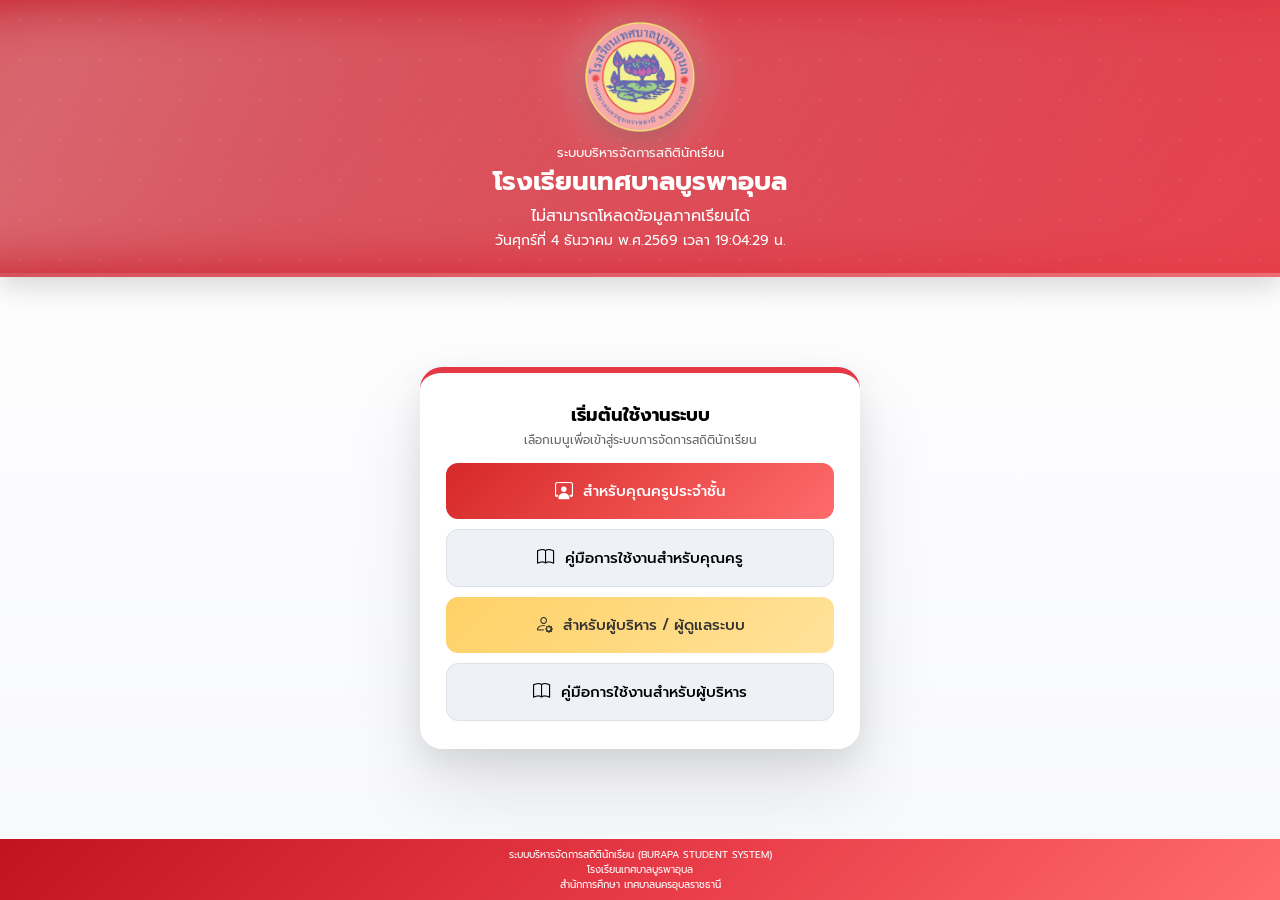
<file: index.html>
<!DOCTYPE html>
<html lang="th">

<head>
  <link rel="icon" type="image/png" href="burapa-logo.png">
    <script src="performance.js"></script>
    <meta charset="UTF-8">
    <meta name="viewport" content="width=device-width, initial-scale=1.0">
    <title>BURAPA STUDENT SYSTEM</title>

    <link href="https://fonts.googleapis.com/css2?family=Prompt:wght@300;400;500;600;700&display=swap" rel="stylesheet">
    <link rel="stylesheet" href="https://cdn.jsdelivr.net/npm/bootstrap-icons@1.11.3/font/bootstrap-icons.css">
    <style>
        * {
            box-sizing: border-box;
            margin: 0;
            padding: 0;
            font-family: 'Prompt', sans-serif;
        }

        html,
        body {
            max-width: 100%;
            overflow-x: hidden;
        }

        body {
            min-height: 100vh;
            display: flex;
            flex-direction: column;

            background:
                linear-gradient(180deg, #ffffff, #f8f9fc),
                radial-gradient(circle at 15% 20%, rgba(230, 57, 70, .06), transparent 45%),
                radial-gradient(circle at 85% 80%, rgba(230, 57, 70, .05), transparent 45%);

        }

        header {
            background: linear-gradient(135deg, #c1121f, #e63946, #ff6b6b);
            background-size: 200% 200%;
            animation: gradientMove 6s ease infinite;
            border-bottom: 4px solid rgba(255, 255, 255, 0.25);
            color: white;
            text-align: center;
            padding: 22px 10px;
            box-shadow: 0 10px 25px rgba(0, 0, 0, .15);
            position: relative;
            overflow: hidden;
            z-index: 1;
            backdrop-filter: blur(2px);
        }

        header::before {
            content: "";
            position: absolute;
            top: 0;
            left: 0;
            width: 200%;
            height: 100%;
            background:
                radial-gradient(rgba(255, 255, 255, .12) 2px, transparent 2px);
            background-size: 40px 40px;
            animation: dotsMove 30s linear infinite;
            opacity: .35;
            pointer-events: none;
        }

        header::after {
            content: "";
            position: absolute;
            top: 0;
            left: -120%;
            width: 240%;
            height: 100%;

            background: linear-gradient(120deg,
                    rgba(255, 255, 255, 0) 0%,
                    rgba(255, 255, 255, .25) 40%,
                    rgba(255, 255, 255, .35) 50%,
                    rgba(255, 255, 255, .25) 60%,
                    rgba(255, 255, 255, 0) 100%);

            filter: blur(28px);
            animation: shine 6s linear infinite;
            pointer-events: none;
        }

        @keyframes gradientMove {
            0% {
                background-position: 0% 50%
            }

            50% {
                background-position: 100% 50%
            }

            100% {
                background-position: 0% 50%
            }
        }

        @keyframes dotsMove {
            0% {
                transform: translateX(0)
            }

            100% {
                transform: translateX(-400px)
            }
        }

        @keyframes shine {
            0% {
                transform: translateX(-100%)
            }

            100% {
                transform: translateX(100%)
            }
        }

        .logo {
            width: clamp(80px, 16vw, 110px);
            margin-bottom: 4px;
            animation: float 4s ease-in-out infinite;
            filter:
                drop-shadow(0 8px 14px rgba(0, 0, 0, .3)) drop-shadow(0 0 25px rgba(255, 255, 255, .35));
        }

        @keyframes float {
            0% {
                transform: translateY(0)
            }

            50% {
                transform: translateY(-6px)
            }

            100% {
                transform: translateY(0)
            }
        }

        .system-name {
            font-size: 13px;
        }

        .school-name {
            font-size: 26px;
            font-weight: 700;
        }

        .back {
            position: absolute;
            left: 12px;
            top: 12px;
            color: white;
            text-decoration: none;
            font-size: 13px;
            background: rgba(255, 255, 255, .2);
            padding: 6px 10px;
            border-radius: 8px;
            cursor: pointer;
        }

        .term {
            font-size: 16px;
            margin-top: 3px;
        }

        .time {
            font-size: 14px;
            margin-top: 2px;
        }

        main {
            flex: 1;
            display: flex;
            align-items: center;
            justify-content: center;
            padding: 20px;
        }

        .card {
            width: 100%;
            max-width: 440px;
            background: white;
            border-radius: 22px;
            padding: 28px 26px;
            box-shadow:
                0 40px 80px rgba(0, 0, 0, .10),
                0 12px 30px rgba(0, 0, 0, .08);
            border-top: 6px solid #e63946;
            text-align: center;
        }

        .card h2 {
            font-size: 18px;
            margin-bottom: 2px;
        }

        .card p {
            font-size: 12px;
            color: #666;
            margin-bottom: 14px;
        }

        .btn {
            display: flex;
            align-items: center;
            justify-content: center;
            gap: 10px;
            width: 100%;
            padding: 14px;
            margin-top: 10px;
            border: none;
            border-radius: 12px;
            font-size: 15px;
            font-weight: 500;
            cursor: pointer;
            transition: .25s;
        }

        .btn i {
            font-size: 18px;
        }

        .btn:hover {
            transform: translateY(-2px);
            box-shadow: 0 8px 20px rgba(0, 0, 0, .12);
        }

        .btn:active {
            transform: scale(.97);
        }

        .btn-teacher {
            background: linear-gradient(135deg, #d62828, #ff6b6b);
            color: white;
        }

        .btn-admin {
            background: linear-gradient(135deg, #ffd166, #ffe29a);
            color: #333;
        }

        .btn-manual {
            background: #eef1f6;
            border: 1px solid #dde2ea;
        }

        footer {
            background: linear-gradient(135deg, #c1121f, #e63946, #ff6b6b);
            color: white;
            text-align: center;
            font-size: 10px;
            padding: 8px 10px;
            line-height: 1.5;
        }

        #loading {
            position: fixed;
            inset: 0;
            background: white;
            display: flex;
            align-items: center;
            justify-content: center;
            flex-direction: column;
            z-index: 999;
            opacity: 1;
            transition: opacity .6s ease;
            overflow: hidden;
            touch-action: none;
        }

        .loader {
            width: 45px;
            height: 45px;
            border: 4px solid #eee;
            border-top: 4px solid #e63946;
            border-radius: 50%;
            animation: spin 1s linear infinite;
        }

        @keyframes spin {
            to {
                transform: rotate(360deg)
            }
        }
    </style>
    <link rel="stylesheet" href="burapa-notices.css">
    <script defer src="burapa-notices.js"></script>
</head>

<body>

    <script src="ui-effects.js"></script>

    <div id="loading">

        <div class="loader"></div>

        <div style="margin-top:12px;font-size:14px;color:#555">
            กำลังเปิดหน้าเริ่มต้นระบบ...
        </div>
    </div>

    <header>
        <img src="burapa-logo.png" class="logo" alt="ตราโรงเรียนเทศบาลบูรพาอุบล">

        <div class="system-name">
            ระบบบริหารจัดการสถิตินักเรียน
        </div>

        <div class="school-name">
            โรงเรียนเทศบาลบูรพาอุบล
        </div>

        <div class="term" id="termDisplay" style="display:none;"></div>
        <div class="time" id="clock"></div>
    </header>

    <main>

        <div class="card">

            <h2>เริ่มต้นใช้งานระบบ</h2>

            <p>
                เลือกเมนูเพื่อเข้าสู่ระบบการจัดการสถิตินักเรียน
            </p>

            <button class="btn btn-teacher" onclick="openTeacherDashboard()">

                <i class="bi bi-person-workspace"></i>
                สำหรับคุณครูประจำชั้น

            </button>

            <button class="btn btn-manual" onclick="window.open('teacher-manual.pdf','_blank')">

                <i class="bi bi-book"></i>
                คู่มือการใช้งานสำหรับคุณครู

            </button>

            <button class="btn btn-admin" onclick="openAdminLogin()">

                <i class="bi bi-person-gear"></i>
                สำหรับผู้บริหาร / ผู้ดูแลระบบ

            </button>

            <button class="btn btn-manual" onclick="window.open('admin-manual.pdf','_blank')">

                <i class="bi bi-book"></i>
                คู่มือการใช้งานสำหรับผู้บริหาร

            </button>
        </div>
    </main>

    <footer>
        ระบบบริหารจัดการสถิตินักเรียน (BURAPA STUDENT SYSTEM)
        <br>
        โรงเรียนเทศบาลบูรพาอุบล
        <br>
        สำนักการศึกษา เทศบาลนครอุบลราชธานี
    </footer>

    <script>

        const API = "https://script.google.com/macros/s/AKfycbyV4PNjlFskTfF0Ol6xrZdWpSCJm54bi33l0M66QpluNo8X6B7Js8LZRtuY7T05KsShoQ/exec"

        loadTermFromAPI()

        function openTeacherDashboard() {

            localStorage.setItem("last_active", Date.now())
            location.href = "teacher-dashboard.html"

        }

        function openAdminLogin() {

            localStorage.setItem("last_active", Date.now())
            location.href = "admin-login.html"

        }

        async function fetchWithTimeout(url, timeout = 5000) {
            const controller = new AbortController()
            const id = setTimeout(() => controller.abort(), timeout)

            try {
                const res = await fetch(url, { signal: controller.signal })
                clearTimeout(id)
                return res
            } catch (err) {
                clearTimeout(id)
                throw err
            }
        }

        async function fetchRetry(url, retries = 3) {
            for (let i = 0; i < retries; i++) {
                try {
                    return await fetchWithTimeout(url)
                } catch (e) {
                    if (i === retries - 1) throw e
                }
            }
        }

        async function loadTermFromAPI() {

            let el = document.getElementById("termDisplay")

            try {

                const res = await fetchRetry(API + "?mode=getterm&t=" + Date.now())

                if (!res.ok) throw new Error("HTTP error")

                const text = await res.text()

                let data
                try {
                    data = JSON.parse(text)
                } catch {
                    throw new Error("Invalid JSON")
                }

                if (data.term && data.year) {

                    el.innerHTML =
                        "ภาคเรียนที่ " + data.term + " ปีการศึกษา " + data.year

                    el.style.display = "block"

                    localStorage.setItem("term", data.term)
                    localStorage.setItem("year", data.year)

                } else {
                    throw new Error("no data")
                }

            } catch (e) {

                console.warn("API ล้ม → ใช้ cache", e)

                let term = localStorage.getItem("term")
                let year = localStorage.getItem("year")

                if (term && year) {

                    el.innerHTML =
                        "ภาคเรียนที่ " + term + " ปีการศึกษา " + year

                    el.style.display = "block"

                } else {

                    el.innerHTML = "ไม่สามารถโหลดข้อมูลภาคเรียนได้"
                    el.style.display = "block"

                }

            }
        }

        function updateClock() {

            let now = new Date()
            let days = ["วันอาทิตย์", "วันจันทร์", "วันอังคาร", "วันพุธ", "วันพฤหัสบดี", "วันศุกร์", "วันเสาร์"]
            let months = ["มกราคม", "กุมภาพันธ์", "มีนาคม", "เมษายน", "พฤษภาคม", "มิถุนายน", "กรกฎาคม", "สิงหาคม", "กันยายน", "ตุลาคม", "พฤศจิกายน", "ธันวาคม"]

            let day = days[now.getDay()]
            let date = now.getDate()
            let month = months[now.getMonth()]
            let year = now.getFullYear() + 543

            let h = String(now.getHours()).padStart(2, "0")
            let m = String(now.getMinutes()).padStart(2, "0")
            let s = String(now.getSeconds()).padStart(2, "0")

            document.getElementById("clock").innerHTML =
                day + "ที่ " + date + " " + month + " พ.ศ." + year + " เวลา " + h + ":" + m + ":" + s + " น."
        }

        updateClock()
        setInterval(updateClock, 1000)

        window.onload = function () {
            setTimeout(() => {
                let loading = document.getElementById("loading")
                loading.style.opacity = "0"
                setTimeout(() => {
                    loading.style.display = "none"
                }, 200)
            }, 400)
        }
    </script>
</body>

</html>
</file>
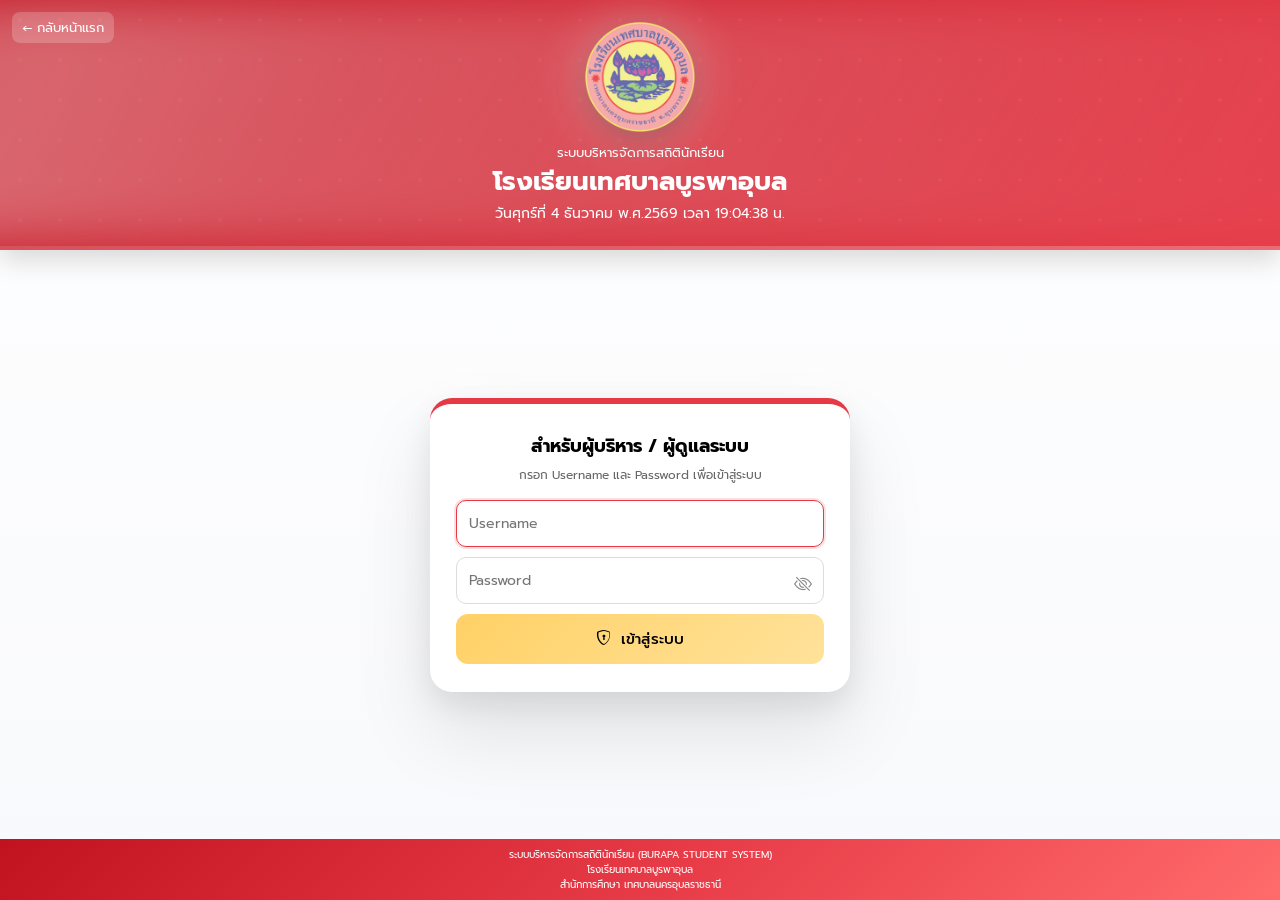
<file: admin-login.html>
<!DOCTYPE html>
<html lang="th">

<head>
  <link rel="icon" type="image/png" href="burapa-logo.png">
    <script src="performance.js"></script>
    <meta charset="UTF-8">
    <meta name="viewport" content="width=device-width, initial-scale=1.0">
    <meta http-equiv="Cache-Control" content="no-store" />
    <title>Login as Admin</title>

    <link href="https://fonts.googleapis.com/css2?family=Prompt:wght@300;400;500;600;700&display=swap" rel="stylesheet">
    <link rel="stylesheet" href="https://cdn.jsdelivr.net/npm/bootstrap-icons@1.11.3/font/bootstrap-icons.css">

    <style>
        * {
            box-sizing: border-box;
            margin: 0;
            padding: 0;
            font-family: 'Prompt', sans-serif;
        }

        html,
        body {
            max-width: 100%;
            overflow-x: hidden;
        }

        body {
            min-height: 100vh;
            display: flex;
            flex-direction: column;

            background:
                linear-gradient(180deg, #ffffff, #f8f9fc),
                radial-gradient(circle at 15% 20%, rgba(230, 57, 70, .06), transparent 45%),
                radial-gradient(circle at 85% 80%, rgba(230, 57, 70, .05), transparent 45%);
        }

        header {
            background: linear-gradient(135deg, #c1121f, #e63946, #ff6b6b);
            background-size: 200% 200%;
            animation: gradientMove 6s ease infinite;
            border-bottom: 4px solid rgba(255, 255, 255, 0.25);
            color: white;
            text-align: center;
            padding: 22px 10px;
            box-shadow: 0 10px 25px rgba(0, 0, 0, .15);
            position: relative;
            overflow: hidden;
            z-index: 1;
            backdrop-filter: blur(2px);
        }

        header::before {
            content: "";
            position: absolute;
            top: 0;
            left: 0;
            width: 200%;
            height: 100%;
            background:
                radial-gradient(rgba(255, 255, 255, .12) 2px, transparent 2px);
            background-size: 40px 40px;
            animation: dotsMove 30s linear infinite;
            opacity: .35;
            pointer-events: none;
        }

        header::after {
            content: "";
            position: absolute;
            top: 0;
            left: -120%;
            width: 240%;
            height: 100%;

            background: linear-gradient(120deg,
                    rgba(255, 255, 255, 0) 0%,
                    rgba(255, 255, 255, .25) 40%,
                    rgba(255, 255, 255, .35) 50%,
                    rgba(255, 255, 255, .25) 60%,
                    rgba(255, 255, 255, 0) 100%);

            filter: blur(28px);
            animation: shine 6s linear infinite;
            pointer-events: none;
        }

        @keyframes gradientMove {
            0% {
                background-position: 0% 50%
            }

            50% {
                background-position: 100% 50%
            }

            100% {
                background-position: 0% 50%
            }
        }

        @keyframes dotsMove {
            0% {
                transform: translateX(0)
            }

            100% {
                transform: translateX(-400px)
            }
        }

        @keyframes shine {
            0% {
                transform: translateX(-100%)
            }

            100% {
                transform: translateX(100%)
            }
        }

        .logo {
            width: clamp(80px, 16vw, 110px);
            margin-bottom: 4px;
            animation: float 4s ease-in-out infinite;
            filter:
                drop-shadow(0 8px 14px rgba(0, 0, 0, .3)) drop-shadow(0 0 25px rgba(255, 255, 255, .35));
        }

        @keyframes float {
            0% {
                transform: translateY(0)
            }

            50% {
                transform: translateY(-6px)
            }

            100% {
                transform: translateY(0)
            }
        }

        .system-name {
            font-size: 13px;
        }

        .school-name {
            font-size: 26px;
            font-weight: 700;
        }

        .back {
            position: absolute;
            left: 12px;
            top: 12px;
            color: white;
            text-decoration: none;
            font-size: 13px;
            background: rgba(255, 255, 255, .2);
            padding: 6px 10px;
            border-radius: 8px;
            cursor: pointer;
        }

        .term {
            font-size: 16px;
            margin-top: 3px;
        }

        .time {
            font-size: 14px;
            margin-top: 2px;
        }

        main {
            flex: 1;
            display: flex;
            align-items: center;
            justify-content: center;
            padding: 20px;
        }

        .card {
            width: 100%;
            max-width: 420px;
            background: white;
            border-radius: 22px;
            padding: 28px 26px;
            box-shadow:
                0 40px 80px rgba(0, 0, 0, .10),
                0 12px 30px rgba(0, 0, 0, .08);
            border-top: 6px solid #e63946;
            text-align: center;
        }

        .card h2 {
            font-size: 18px;
            margin-bottom: 6px;
        }

        .card p {
            font-size: 12px;
            color: #666;
            margin-bottom: 16px;
        }

        .input {
            width: 100%;
            padding: 12px;
            border-radius: 10px;
            border: 1px solid #ddd;
            margin-bottom: 10px;
            font-size: 14px;
            outline: none;
            transition: .2s;
        }

        .input:focus {
            border-color: #e63946;
            box-shadow: 0 0 0 2px rgba(230, 57, 70, .15);
        }

        .btn {
            display: flex;
            align-items: center;
            justify-content: center;
            gap: 10px;
            width: 100%;
            padding: 14px;
            border: none;
            border-radius: 12px;
            font-size: 15px;
            font-weight: 500;
            cursor: pointer;
            transition: .25s;
        }

        .btn-admin {
            background: linear-gradient(135deg, #ffd166, #ffe29a);
        }

        .btn:hover {
            transform: translateY(-2px);
            box-shadow: 0 8px 20px rgba(0, 0, 0, .12);
        }

        footer {
            background: linear-gradient(135deg, #c1121f, #e63946, #ff6b6b);
            color: white;
            text-align: center;
            font-size: 10px;
            padding: 8px 10px;
            line-height: 1.5;
        }

        #loading {
            position: fixed;
            inset: 0;
            background: white;
            display: flex;
            align-items: center;
            justify-content: center;
            flex-direction: column;
            z-index: 999;
            opacity: 1;
            transition: opacity .6s ease;
            overflow: hidden;
            touch-action: none;
        }

        .loader {
            width: 45px;
            height: 45px;
            border: 4px solid #eee;
            border-top: 4px solid #e63946;
            border-radius: 50%;
            animation: spin 1s linear infinite;
        }

        @keyframes spin {
            to {
                transform: rotate(360deg)
            }
        }
    </style>
    <link rel="stylesheet" href="burapa-notices.css">
    <script defer src="burapa-notices.js"></script>
</head>

<body>

    <script src="ui-effects.js"></script>

    <div id="loading">
        <div class="loader"></div>
        <div style="margin-top:12px;font-size:14px;color:#555">
            กำลังเปิดหน้า Login...
        </div>
    </div>

    <header>


        <a class="back" href="index.html">← กลับหน้าแรก</a>

        <img src="burapa-logo.png" class="logo" alt="ตราโรงเรียนเทศบาลบูรพาอุบล">

        <div class="system-name">
            ระบบบริหารจัดการสถิตินักเรียน
        </div>

        <div class="school-name">
            โรงเรียนเทศบาลบูรพาอุบล
        </div>

        <div class="term" id="termDisplay" style="display:none;"></div>
        <div class="time" id="clock"></div>
    </header>

    <main>

        <div class="card">

            <h2>สำหรับผู้บริหาร / ผู้ดูแลระบบ</h2>

            <p>กรอก Username และ Password เพื่อเข้าสู่ระบบ</p>

            <input id="user" class="input" placeholder="Username" required autofocus>
            <div style="position:relative;">
                <input id="pass" class="input" type="password" placeholder="Password" required>

                <i class="bi bi-eye-slash" id="togglePass" onclick="togglePassword()" style="
position:absolute;
right:12px;
top:50%;
transform:translateY(-50%);
cursor:pointer;
font-size:18px;
color:#888;
">
                </i>
            </div>

            <button id="loginBtn" class="btn btn-admin" onclick="loginAdmin()">
                <i class="bi bi-shield-lock"></i>
                <span id="btnText">เข้าสู่ระบบ</span>
            </button>

        </div>

    </main>

    <footer>
        ระบบบริหารจัดการสถิตินักเรียน (BURAPA STUDENT SYSTEM)
        <br>
        โรงเรียนเทศบาลบูรพาอุบล
        <br>
        สำนักการศึกษา เทศบาลนครอุบลราชธานี
    </footer>

    <script>

        const API_URL = "https://script.google.com/macros/s/AKfycbyV4PNjlFskTfF0Ol6xrZdWpSCJm54bi33l0M66QpluNo8X6B7Js8LZRtuY7T05KsShoQ/exec"

        async function loginAdmin() {

            const btn = document.getElementById("loginBtn")
            if (btn.disabled) return
            const btnText = document.getElementById("btnText")

            const u = document.getElementById("user").value.trim()
            const p = document.getElementById("pass").value.trim()

            if (!u || !p) {
                BurapaNotice.toast("กรุณากรอก Username และ Password")
                btn.disabled = false
                btnText.innerHTML = "เข้าสู่ระบบ"
                return
            }

            btn.disabled = true
            btnText.innerHTML = "กำลังเข้าสู่ระบบ..."

            await new Promise(r => setTimeout(r, 300))

            try {

                const formData = new FormData()

                formData.append("mode", "login")
                formData.append("username", u)
                formData.append("password", p)

                const controller = new AbortController()
                setTimeout(() => controller.abort(), 15000)

                const res = await fetch(API_URL, {
                    method: "POST",
                    body: formData,
                    signal: controller.signal
                })

                if (!res.ok) {
                    throw new Error("server error")
                }

                const data = await res.json()

                if (data.status === "success") {

                    loginAttempts = 0

                    sessionStorage.setItem("adminToken", data.token)
                    sessionStorage.setItem("loginTime", Date.now())

                    location.replace("admin-dashboard.html")

                } else {

                    BurapaNotice.toast("Username หรือ Password ไม่ถูกต้อง")

                    document.getElementById("pass").value = ""

                    btn.disabled = false
                    btnText.innerHTML = "เข้าสู่ระบบ"

                }

            } catch (err) {

                if (err.name === "AbortError") {
                    BurapaNotice.toast("เซิร์ฟเวอร์ตอบสนองช้า กรุณาลองใหม่")
                } else if (!navigator.onLine) {
                    BurapaNotice.toast("อินเทอร์เน็ตไม่เสถียร")
                } else {
                    BurapaNotice.toast("เซิร์ฟเวอร์ไม่ตอบสนอง กรุณาลองใหม่")
                }

                btn.disabled = false
                btnText.innerHTML = "เข้าสู่ระบบ"

            }

        }

        document.getElementById("pass").addEventListener("keydown", function (e) {
            if (e.key === "Enter" && !document.getElementById("loginBtn").disabled) {
                loginAdmin()
            }
        })

        async function loadTerm() {

            let el = document.getElementById("termDisplay")

            try {

                const res = await fetch(API_URL + "?mode=getterm&t=" + Date.now())
                const data = await res.json()

                if (data.term != null && data.year != null) {

                    el.innerHTML =
                        "ภาคเรียนที่ " + data.term + " ปีการศึกษา " + data.year

                    el.style.display = "block"

                    localStorage.setItem("term", data.term)
                    localStorage.setItem("year", data.year)

                    return
                }

            } catch (e) {
                console.warn("โหลดเทอมไม่สำเร็จ")
            }

            let term = localStorage.getItem("term")
            let year = localStorage.getItem("year")

            if (term && year) {

                el.innerHTML =
                    "ภาคเรียนที่ " + term + " ปีการศึกษา " + year

                el.style.display = "block"

            } else {

                el.style.display = "none"

            }

        }

        function updateClock() {

            let now = new Date()

            let days = ["วันอาทิตย์", "วันจันทร์", "วันอังคาร", "วันพุธ", "วันพฤหัสบดี", "วันศุกร์", "วันเสาร์"]
            let months = ["มกราคม", "กุมภาพันธ์", "มีนาคม", "เมษายน", "พฤษภาคม", "มิถุนายน", "กรกฎาคม", "สิงหาคม", "กันยายน", "ตุลาคม", "พฤศจิกายน", "ธันวาคม"]

            let day = days[now.getDay()]
            let date = now.getDate()
            let month = months[now.getMonth()]
            let year = now.getFullYear() + 543

            let h = String(now.getHours()).padStart(2, "0")
            let m = String(now.getMinutes()).padStart(2, "0")
            let s = String(now.getSeconds()).padStart(2, "0")

            document.getElementById("clock").innerHTML =
                day + "ที่ " + date + " " + month + " พ.ศ." + year + " เวลา " + h + ":" + m + ":" + s + " น."
        }

        updateClock()
        setInterval(updateClock, 1000)

        window.onload = function () {

            loadTerm()

            const token = sessionStorage.getItem("adminToken")

            const loginTime = sessionStorage.getItem("loginTime")

            if (loginTime) {

                const diff = Date.now() - loginTime

                if (diff > 3600000) {

                    sessionStorage.clear()
                    location.href = "admin-login.html"

                }

            }

            setInterval(() => {
                const loginTime = sessionStorage.getItem("loginTime")

                if (loginTime) {
                    const diff = Date.now() - loginTime

                    if (diff > 3600000) {
                        sessionStorage.clear()
                        BurapaNotice.toast("Session หมดอายุ กรุณาเข้าสู่ระบบใหม่")
                        location.href = "admin-login.html"
                    }
                }
            }, 60000)

            setTimeout(() => {
                let loading = document.getElementById("loading")
                loading.style.opacity = "0"

                setTimeout(() => {
                    loading.style.display = "none"
                }, 200)

            }, 400)

        }

        function togglePassword() {

            const pass = document.getElementById("pass")
            const icon = document.getElementById("togglePass")

            if (pass.type === "password") {
                pass.type = "text"
                icon.classList.remove("bi-eye-slash")
                icon.classList.add("bi-eye")
            } else {
                pass.type = "password"
                icon.classList.remove("bi-eye")
                icon.classList.add("bi-eye-slash")
            }

        }

    </script>
</body>

</html>
</file>
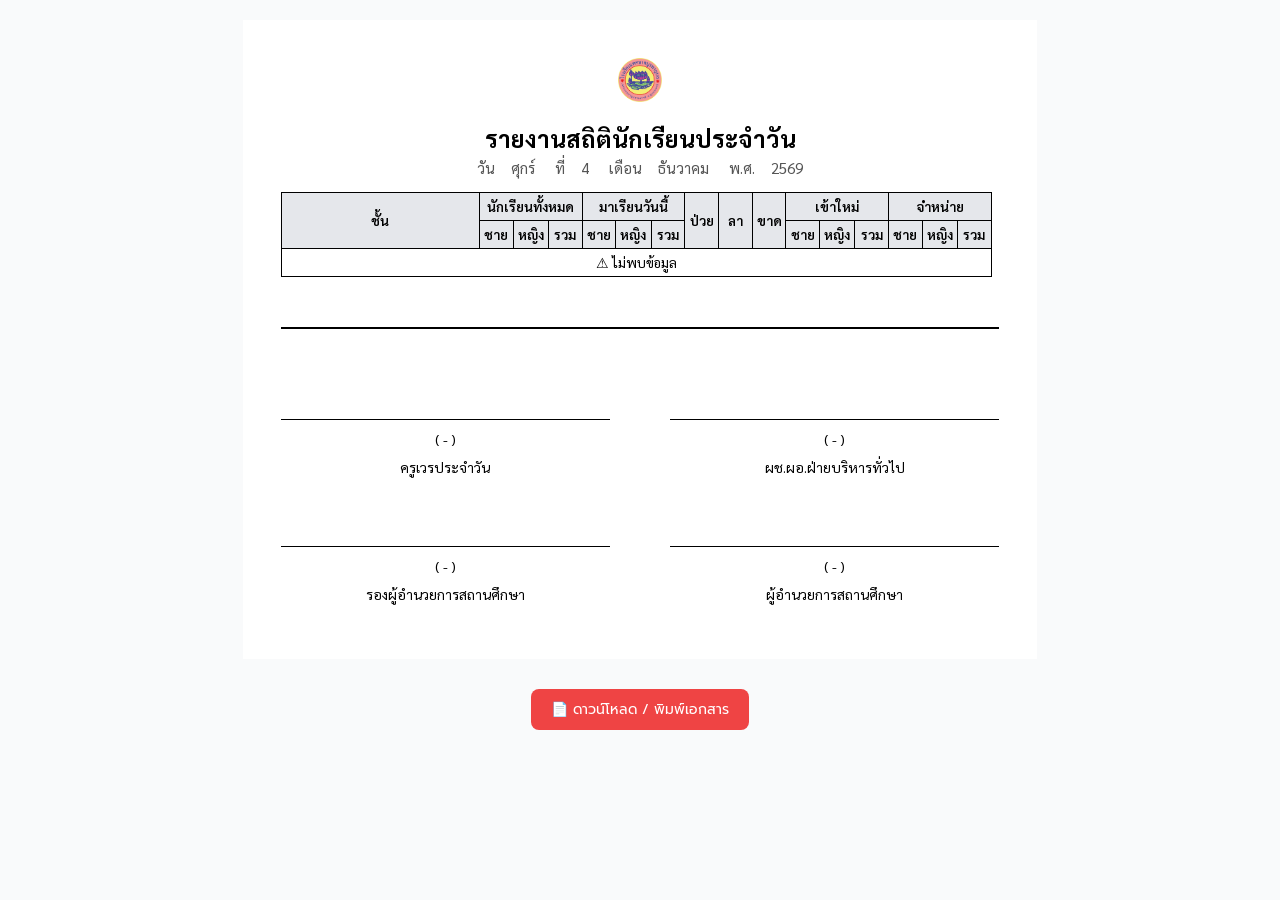
<file: report.html>
<!DOCTYPE html>
<html lang="th">

<head>
  <link rel="icon" type="image/png" href="burapa-logo.png">
  <script src="performance.js"></script>
  <meta charset="UTF-8">
  <title>แบบรายงานสถิตินักเรียนประจำวัน</title>
  <link href="https://fonts.googleapis.com/css2?family=Sarabun&display=swap" rel="stylesheet">
  <link href="https://fonts.googleapis.com/css2?family=Prompt&display=swap" rel="stylesheet">

  <style>
    body {
      font-family: 'Sarabun', Tahoma, sans-serif;
      background: #f9fafb;
      margin: 0;
      padding: 0;
      -webkit-font-smoothing: antialiased;
    }

    .report {
      width: 210mm;
      max-width: 100%;
      margin: 20px auto;
      padding: 10mm 10mm 15mm 10mm;
      background: white;
      box-sizing: border-box;
      box-shadow: none !important;
      page-break-inside: auto;
      font-family: 'Sarabun', Tahoma, sans-serif;
    }

    h2 {
      text-align: center;
      margin-bottom: 4px;
    }

    .date {
      text-align: center;
      margin-bottom: 15px;
      font-size: 15px;
      color: #555;
    }

    h2,
    .date {
      page-break-after: avoid;
    }

    .section {
      page-break-inside: auto;
      margin-top: 10px;
      page-break-before: auto;
    }

    table {
      width: 99%;
      border-collapse: collapse;
      font-size: 13.5px;
      page-break-before: auto;
      page-break-inside: auto;
      table-layout: fixed;
    }

    th,
    td {
      border: 1px solid #000;
      padding: 5px 3px;
      text-align: center;
      word-break: normal;
      white-space: nowrap;
      page-break-inside: auto;
    }

    td:first-child {
      white-space: normal;
    }

    th {
      background: #e5e7eb;
      font-weight: 600;
    }

    tr {
      page-break-inside: avoid;
      page-break-after: auto;
      break-inside: avoid;
    }

    .summary,
    .footer {
      page-break-inside: avoid;
    }

    thead {
      display: table-header-group;
    }

    thead th {
      background: #e5e7eb !important;
      -webkit-print-color-adjust: exact;
      print-color-adjust: exact;
    }

    th:first-child,
    td:first-child {
      width: 27%;
    }

    .total {
      background: #fde68a;
      font-weight: bold;
    }

    .primary {
      background: #fde68a;
    }

    .secondary {
      background: #86efac;
    }

    .primary-total {
      background: #facc15;
      font-weight: bold;
    }

    .secondary-total {
      background: #22c55e;
      color: #000000;
      font-weight: bold;
    }

    .primary-total,
    .secondary-total {
      -webkit-print-color-adjust: exact;
      print-color-adjust: exact;
    }

    .total-all {
      background: #93c5fd;
    }

    .primary,
    .secondary,
    .total-all {
      -webkit-print-color-adjust: exact;
      print-color-adjust: exact;
    }

    .summary {
      margin-top: 50px;
      font-size: 14px;
      line-height: 2.4;
      padding-top: 20px;
      border-top: 2px solid #000;
      text-align: center;
      letter-spacing: 0.5px;
      font-family: 'Sarabun', sans-serif;
      page-break-before: auto;
      break-inside: avoid;
    }

    .summary br {
      margin-bottom: 10px;
    }

    .sum-row {
      font-weight: bold;
      -webkit-print-color-adjust: exact;
      print-color-adjust: exact;
      page-break-inside: avoid !important;
      break-inside: avoid;
    }

    .footer {
      margin-top: 50px;
      display: grid;
      grid-template-columns: repeat(2, 1fr);
      gap: 50px 60px;
      text-align: center;
      font-size: 14px;
      break-inside: avoid;
      page-break-before: avoid;
      page-break-inside: avoid;
    }

    .sign {
      display: flex;
      flex-direction: column;
      align-items: center;
      gap: 10px;
    }

    .line {
      width: 80%;
      border-bottom: 1px solid #000;
      height: 20px;
    }

    .footer div {
      width: 100%;
    }

    .actions {
      margin: 30px auto 60px;
      display: flex;
      justify-content: center;
      gap: 15px;
    }

    .btn {
      padding: 10px 20px;
      border: none;
      border-radius: 8px;
      font-size: 14px;
      cursor: pointer;
      transition: 0.2s;
      font-family: 'Prompt', sans-serif;
    }

    .btn.primary {
      background: #ef4444;
      color: white;
    }

    .btn.primary:hover {
      background: #dc2626;
    }

    .btn.secondary {
      background: #e5e7eb;
    }

    .btn.secondary:hover {
      background: #d1d5db;
    }

    .section-break {
      page-break-inside: avoid;
    }

    @media print {

      * {
        -webkit-print-color-adjust: exact !important;
        print-color-adjust: exact !important;
      }

      body {
        background: white;
        -webkit-font-smoothing: antialiased;
        zoom: 100%;
      }

      .report {
        box-shadow: none;
        margin: 0 !important;
        padding-top: 10mm;
        padding: 5mm 10mm 10mm 10mm !important;
        page-break-before: avoid;
        overflow: hidden;
      }

      table {
        page-break-inside: auto;
      }

      thead {
        display: table-header-group !important;
      }

      tfoot {
        display: table-footer-group;
      }

      tr {
        page-break-inside: avoid;
      }

      .actions,
      button {
        display: none !important;
      }

      @page {
        size: A4;
        margin: 10mm;

      }

    }
    .report-school-logo { text-align:center; margin-bottom:4px; }
    .report-school-logo img { display:inline-block; object-fit:contain; vertical-align:middle; }
  </style>
  <link rel="stylesheet" href="burapa-notices.css">
  <script defer src="burapa-notices.js"></script>
</head>

<body>

  <div id="loading" style="
position:fixed;
top:0;left:0;
width:100%;height:100%;
background:rgba(255,255,255,0.9);
display:flex;
justify-content:center;
align-items:center;
font-size:20px;
z-index:9999;
">
    ⏳ กำลังสร้างแบบรายงาน...
  </div>

  <div class="report" id="report">

    <div class="report-school-logo"><img src="burapa-logo.png" alt="ตราโรงเรียนเทศบาลบูรพาอุบล" width="44" height="44"></div>
    <h2>รายงานสถิตินักเรียนประจำวัน</h2>
    <div class="date" id="dateText"></div>

    <div class="section">
      <table>

        <colgroup>
          <col style="width:27%">

          <col style="width:4.6%">
          <col style="width:4.8%">
          <col style="width:4.6%">

          <col style="width:4.6%">
          <col style="width:4.8%">
          <col style="width:4.6%">

          <col style="width:4.6%">
          <col style="width:4.6%">
          <col style="width:4.6%">

          <col style="width:4.6%">
          <col style="width:4.8%">
          <col style="width:4.6%">

          <col style="width:4.6%">
          <col style="width:4.8%">
          <col style="width:4.6%">
        </colgroup>

        <thead>
          <tr>

            <th rowspan="2">ชั้น</th>
            <th colspan="3">นักเรียนทั้งหมด</th>
            <th colspan="3">มาเรียนวันนี้</th>
            <th rowspan="2">ป่วย</th>
            <th rowspan="2">ลา</th>
            <th rowspan="2">ขาด</th>
            <th colspan="3">เข้าใหม่</th>
            <th colspan="3">จำหน่าย</th>
          </tr>
          <tr>
            <th>ชาย</th>
            <th>หญิง</th>
            <th>รวม</th>
            <th>ชาย</th>
            <th>หญิง</th>
            <th>รวม</th>

            <th>ชาย</th>
            <th>หญิง</th>
            <th>รวม</th>
            <th>ชาย</th>
            <th>หญิง</th>
            <th>รวม</th>
          </tr>
        </thead>

        <tbody id="dataBody"></tbody>
      </table>
    </div>

    <div class="summary" id="summary"></div>

    <div class="footer">
      <div class="sign">
        <div class="line"></div>
        <div id="teacherName">( - )</div>
        <div>ครูเวรประจำวัน</div>
      </div>

      <div class="sign">
        <div class="line"></div>
        <div id="assistantName">( - )</div>
        <div>ผช.ผอ.ฝ่ายบริหารทั่วไป</div>
      </div>

      <div class="sign">
        <div class="line"></div>
        <div id="deputyName">( - )</div>
        <div>รองผู้อำนวยการสถานศึกษา</div>
      </div>

      <div class="sign">
        <div class="line"></div>
        <div id="directorName">( - )</div>
        <div>ผู้อำนวยการสถานศึกษา</div>
      </div>
    </div>

  </div>

  <div class="actions">
    <button class="btn primary" onclick="window.print()">
      📄 ดาวน์โหลด / พิมพ์เอกสาร
    </button>
  </div>

  <script>

    let isLoaded = false

    const API = "https://script.google.com/macros/s/AKfycbyV4PNjlFskTfF0Ol6xrZdWpSCJm54bi33l0M66QpluNo8X6B7Js8LZRtuY7T05KsShoQ/exec"

    const params = new URLSearchParams(location.search)
    function getLocalDate() {
      const d = new Date()
      const year = d.getFullYear()
      const month = String(d.getMonth() + 1).padStart(2, '0')
      const day = String(d.getDate()).padStart(2, '0')
      return `${year}-${month}-${day}`
    }

    const date = params.get("date") || getLocalDate()

    function toLocalDate(d) {
      const year = d.getFullYear()
      const month = String(d.getMonth() + 1).padStart(2, '0')
      const day = String(d.getDate()).padStart(2, '0')
      return `${year}-${month}-${day}`
    }

    function formatThaiDate(dateStr) {
      const d = new Date(dateStr + "T00:00:00")

      const day = d.toLocaleDateString('th-TH', { weekday: 'long' }).replace("วัน", "")
      const dNum = d.getDate()
      const month = d.toLocaleDateString('th-TH', { month: 'long' })
      const year = d.getFullYear() + 543

      return `
วัน&nbsp;&nbsp;&nbsp;&nbsp;${day}
&nbsp;&nbsp;&nbsp;&nbsp;ที่&nbsp;&nbsp;&nbsp;&nbsp;${dNum}
&nbsp;&nbsp;&nbsp;&nbsp;เดือน&nbsp;&nbsp;&nbsp;&nbsp;${month}
&nbsp;&nbsp;&nbsp;&nbsp;พ.ศ.&nbsp;&nbsp;&nbsp;&nbsp;${year}
`
    }

    function formatTitleDate(dateStr) {
      const d = new Date(dateStr + "T00:00:00")
      const day = d.getDate()
      const month = d.toLocaleDateString('th-TH', { month: 'short' })
      const year = d.getFullYear() + 543
      return `${day} ${month} ${year}`
    }

    document.title = `รายงานสถิตินักเรียน (${formatTitleDate(date)})`

    document.getElementById("loading").innerText = "⏳ กำลังโหลดข้อมูล..."

    function show(v) {
      return Number(v) > 0 ? Number(v) : ""
    }

    // ช่องรวมต้องแสดงตัวเลขเสมอ แม้ไม่มีข้อมูลให้แสดง 0
    function showTotal(v) {
      return Number(v) || 0
    }

    async function fetchWithFallback(dateStr) {

      let d = new Date(dateStr + "T00:00:00")

      for (let i = 0; i < 30; i++) {

        const tryDate = toLocalDate(d)

        try {

          const res = await fetch(API + "?mode=report&date=" + tryDate)
          const data = await res.json()

          if (Array.isArray(data) && data.length > 0) {

            return { data, fallbackDate: tryDate }

          }

        } catch (e) { }

        d.setDate(d.getDate() - 1)

      }

      return { data: [], fallbackDate: null }

    }

    async function getPreviousData(room, date) {

      let d = new Date(date)

      for (let i = 0; i < 30; i++) {

        d.setDate(d.getDate() - 1)
        const prevDate = toLocalDate(d)

        try {

          const res = await fetch(API + `?mode=getbydate&room=${room}&date=${prevDate}`)
          const data = await res.json()

          if (data && (data.all_boys != null || data.all_girls != null)) {
            return data
          }

        } catch (e) { }

      }

      return {}
    }

    const roomCache = {}

    async function getPreviousDataFast(cache, room, date) {

      const key = JSON.stringify([room, date])
      if (cache[key]) return cache[key]

      try {
        const res = await fetch(API + `?mode=getprevious&room=${room}&date=${date}`)
        const data = await res.json()

        cache[key] = data || {}
        return cache[key]

      } catch (e) {
        cache[key] = {}
        return {}
      }
    }

    async function loadReport() {

      document.getElementById("dateText").innerHTML = formatThaiDate(date)

      let data = []
      let isFallback = false

      let useDate = date

      try {
        const result = await fetchWithFallback(date)
        data = result.data
        isFallback = result.fallbackDate !== date

        useDate = result.fallbackDate || date

        if (data.length === 0) {

          document.getElementById("dataBody").innerHTML = `

<tr><td colspan="16">⚠ ไม่พบข้อมูล</td></tr>
`

          document.getElementById("dateText").innerHTML = formatThaiDate(date)

          document.getElementById("loading").style.display = "none"

          return

        }

      } catch (e) {

        BurapaNotice.toast("❌ โหลดข้อมูลไม่สำเร็จ กรุณาลองใหม่อีกครั้ง")

        document.getElementById("loading").style.display = "none"

        return

      }

      let html = ""

      document.getElementById("loading").innerText = "⏳ กำลังสร้างรายงาน..."
      document.getElementById("dataBody").innerHTML = `<tr><td colspan="16">⏳ กำลังสร้าง Report...</td></tr>`;

      let levels = {}

      let totalAll = 0
      let totalMale = 0
      let totalFemale = 0

      let totalPresent = 0
      let totalPresentMale = 0
      let totalPresentFemale = 0

      let totalSick = 0
      let totalLeave = 0
      let totalAbsent = 0

      let totalInMale = 0
      let totalInFemale = 0
      let totalInTotal = 0

      let totalOutMale = 0
      let totalOutFemale = 0
      let totalOutTotal = 0

      const prevResults = await Promise.all(data.map(r =>
        Object.hasOwn(r, 'prev_male') && Object.hasOwn(r, 'prev_female')
          ? { all_boys: r.prev_male, all_girls: r.prev_female }
          : getPreviousDataFast(roomCache, r.room, useDate)
      ))

      for (let i = 0; i < data.length; i++) {
        const r = data[i]
        const prevData = prevResults[i]

        const prevMale = Number(prevData.all_boys) || 0
        const prevFemale = Number(prevData.all_girls) || 0

        let currMale = r.hasTodayRecord === true ? (Number(r.male) || 0) : prevMale
        let currFemale = r.hasTodayRecord === true ? (Number(r.female) || 0) : prevFemale

        const hasPresentData = r.present_m !== undefined && r.present_f !== undefined

        const total = currMale + currFemale

        let inMale = 0
        let inFemale = 0
        let outMale = 0
        let outFemale = 0
        let inTotal = 0
        let outTotal = 0

        if (prevMale !== 0 || prevFemale !== 0) {

          if (currMale > prevMale) {
            inMale = currMale - prevMale
            inTotal += inMale
          } else if (currMale < prevMale) {
            outMale = prevMale - currMale
            outTotal += outMale
          }

          if (currFemale > prevFemale) {
            inFemale = currFemale - prevFemale
            inTotal += inFemale
          } else if (currFemale < prevFemale) {
            outFemale = prevFemale - currFemale
            outTotal += outFemale
          }

          totalInMale += inMale
          totalInFemale += inFemale
          totalInTotal += inTotal

          totalOutMale += outMale
          totalOutFemale += outFemale
          totalOutTotal += outTotal

        }

        const level = getLevel(r.room)

        if (!levels[level]) {
          levels[level] = {
            rows: [],
            total: 0,
            male: 0,
            female: 0,
            present: 0,
            presentMale: 0,
            presentFemale: 0,
            sick: 0,
            leave: 0,
            absent: 0,
            inMale: 0,
            inFemale: 0,
            inTotal: 0,

            outMale: 0,
            outFemale: 0,
            outTotal: 0,
          }
        }

        const hasTodayInput = r.hasTodayRecord === true || (r.hasTodayRecord == null && r.present_m !== undefined && r.present_f !== undefined)

        const presentMaleVal = hasTodayInput ? Number(r.present_m) || 0 : 0
        const presentFemaleVal = hasTodayInput ? Number(r.present_f) || 0 : 0

        const presentMale = hasTodayInput ? presentMaleVal : ""
        const presentFemale = hasTodayInput ? presentFemaleVal : ""
        const present = hasTodayInput ? (presentMaleVal + presentFemaleVal) : 0

        const sick = Number(r.sick) || 0
        const leave = Number(r.leave) || 0
        const absent = Number(r.absent) || 0

        totalSick += sick
        totalLeave += leave
        totalAbsent += absent

        totalAll += total
        totalMale += currMale
        totalFemale += currFemale

        totalPresent += present
        totalPresentMale += presentMaleVal
        totalPresentFemale += presentFemaleVal

        levels[level].rows.push({
          room: r.room,
          hasStudentData: r.hasStudentData === true || (r.hasStudentData == null && (total > 0 || hasTodayInput)),
          total,
          male: currMale,
          female: currFemale,
          present, presentMale, presentFemale,
          hasTodayInput,
          sick, leave, absent,
          inMale, inFemale, inTotal,
          outMale, outFemale, outTotal
        })

        levels[level].male += currMale
        levels[level].female += currFemale
        levels[level].total += total
        levels[level].present += Number(present) || 0
        levels[level].presentMale += Number(presentMaleVal) || 0
        levels[level].presentFemale += Number(presentFemaleVal) || 0
        levels[level].sick += sick
        levels[level].leave += leave
        levels[level].absent += absent

        levels[level].inMale += inMale
        levels[level].inFemale += inFemale
        levels[level].inTotal += inTotal

        levels[level].outMale += outMale
        levels[level].outFemale += outFemale
        levels[level].outTotal += outTotal
      }

      let groupSum = {
        "ป.": {
          male: 0, female: 0, total: 0, presentMale: 0, presentFemale: 0, present: 0, sick: 0, leave: 0, absent: 0,
          inMale: 0, inFemale: 0, inTotal: 0,
          outMale: 0, outFemale: 0, outTotal: 0
        },
        "ม.": {
          male: 0, female: 0, total: 0, presentMale: 0, presentFemale: 0, present: 0, sick: 0, leave: 0, absent: 0,
          inMale: 0, inFemale: 0, inTotal: 0,
          outMale: 0, outFemale: 0, outTotal: 0
        },
        "ปวช": {
          male: 0, female: 0, total: 0, presentMale: 0, presentFemale: 0, present: 0, sick: 0, leave: 0, absent: 0,
          inMale: 0, inFemale: 0, inTotal: 0,
          outMale: 0, outFemale: 0, outTotal: 0
        }
      }

      const order = ["ป.1", "ป.2", "ป.3", "ป.4", "ป.5", "ป.6", "ม.1", "ม.2", "ม.3", "ม.4", "ม.5", "ม.6", "ปวช.1", "ปวช.2", "ปวช.3"]

      order.forEach(lv => {

        let groupKey = ""

        if (lv.startsWith("ป.")) groupKey = "ป."
        else if (lv.startsWith("ม.")) groupKey = "ม."
        else if (lv.startsWith("ปวช")) groupKey = "ปวช"

        if (groupKey && levels[lv]) {
          groupSum[groupKey].male += levels[lv].male
          groupSum[groupKey].female += levels[lv].female
          groupSum[groupKey].total += levels[lv].total

          groupSum[groupKey].presentMale += Number(levels[lv].presentMale) || 0
          groupSum[groupKey].presentFemale += Number(levels[lv].presentFemale) || 0
          groupSum[groupKey].present += Number(levels[lv].present) || 0

          groupSum[groupKey].sick += levels[lv].sick
          groupSum[groupKey].leave += levels[lv].leave
          groupSum[groupKey].absent += levels[lv].absent

          groupSum[groupKey].inMale += levels[lv].inMale
          groupSum[groupKey].inFemale += levels[lv].inFemale
          groupSum[groupKey].inTotal += levels[lv].inTotal

          groupSum[groupKey].outMale += levels[lv].outMale
          groupSum[groupKey].outFemale += levels[lv].outFemale
          groupSum[groupKey].outTotal += levels[lv].outTotal
        }

        if (!levels[lv]) return;

        levels[lv].rows.sort((a, b) => {

          const numA = a.room.match(/\d+/g) || [0, 0]
          const numB = b.room.match(/\d+/g) || [0, 0]

          if (!numA || !numB) return 0

          if (numA[0] != numB[0]) {

            return Number(numA[0]) - Number(numB[0])

          }

          return (Number(numA[1] || 0)) - (Number(numB[1] || 0))

        })

        levels[lv].rows.forEach(r => {

          if (!r.hasStudentData) {
            html += `<tr><td>${r.room}</td><td></td><td></td><td>0</td><td></td><td></td><td>0</td><td></td><td></td><td></td><td></td><td></td><td>0</td><td></td><td></td><td>0</td></tr>`;
            return;
          }

          html += `
<tr>
<td>${r.room}</td>

<td>${r.male}</td>
<td>${r.female}</td>
<td>${showTotal(r.total)}</td>

<td>${r.hasTodayInput ? r.presentMale : ""}</td>
<td>${r.hasTodayInput ? r.presentFemale : ""}</td>
<td>${showTotal(r.present)}</td>

<td>${r.hasTodayInput ? show(r.sick) : ""}</td>
<td>${r.hasTodayInput ? show(r.leave) : ""}</td>
<td>${r.hasTodayInput ? show(r.absent) : ""}</td>

<td>${r.hasTodayInput ? show(r.inMale) : ""}</td>
<td>${r.hasTodayInput ? show(r.inFemale) : ""}</td>
<td>${showTotal(r.inTotal)}</td>

<td>${r.hasTodayInput ? show(r.outMale) : ""}</td>
<td>${r.hasTodayInput ? show(r.outFemale) : ""}</td>
<td>${showTotal(r.outTotal)}</td>
</tr>
`

        })

        let colorClass = ""

        if (lv.startsWith("ป.")) {
          colorClass = "primary"
        } else if (lv.startsWith("ม.") || lv.startsWith("ปวช")) {
          colorClass = "secondary"
        }

        if (!(lv === "ม.4" || lv === "ม.5" || lv === "ม.6" ||
          lv === "ปวช.1" || lv === "ปวช.2" || lv === "ปวช.3")) {

          html += `
<tr class="sum-row ${colorClass}">
<td>รวม ${lv}</td>

<td>${levels[lv].male}</td>
<td>${levels[lv].female}</td>
<td>${showTotal(levels[lv].total)}</td>

<td>${levels[lv].presentMale}</td>
<td>${levels[lv].presentFemale}</td>
<td>${showTotal(levels[lv].present)}</td>

<td>${showTotal(levels[lv].sick)}</td>
<td>${showTotal(levels[lv].leave)}</td>
<td>${showTotal(levels[lv].absent)}</td>

<td>${showTotal(levels[lv].inMale)}</td>
<td>${showTotal(levels[lv].inFemale)}</td>
<td>${showTotal(levels[lv].inTotal)}</td>

<td>${showTotal(levels[lv].outMale)}</td>
<td>${showTotal(levels[lv].outFemale)}</td>
<td>${showTotal(levels[lv].outTotal)}</td>
</tr>
`
        }

        if (lv === "ป.6") {
          html += `
<tr class="sum-row primary-total section-break">
<td>รวมประถมทั้งหมด</td>

<td>${groupSum["ป."].male}</td>
<td>${groupSum["ป."].female}</td>
<td>${showTotal(groupSum["ป."].total)}</td>

<td>${groupSum["ป."].presentMale}</td>
<td>${groupSum["ป."].presentFemale}</td>
<td>${showTotal(groupSum["ป."].present)}</td>

<td>${showTotal(groupSum["ป."].sick)}</td>
<td>${showTotal(groupSum["ป."].leave)}</td>
<td>${showTotal(groupSum["ป."].absent)}</td>

<td>${showTotal(groupSum["ป."].inMale)}</td>
<td>${showTotal(groupSum["ป."].inFemale)}</td>
<td>${showTotal(groupSum["ป."].inTotal)}</td>

<td>${showTotal(groupSum["ป."].outMale)}</td>
<td>${showTotal(groupSum["ป."].outFemale)}</td>
<td>${showTotal(groupSum["ป."].outTotal)}</td>
</tr>
`

        }

        if (lv === "ม.3") {

          const lowerMale =
            (levels["ม.1"]?.male || 0) +
            (levels["ม.2"]?.male || 0) +
            (levels["ม.3"]?.male || 0)

          const lowerFemale =
            (levels["ม.1"]?.female || 0) +
            (levels["ม.2"]?.female || 0) +
            (levels["ม.3"]?.female || 0)

          const lowerTotal =
            (levels["ม.1"]?.total || 0) +
            (levels["ม.2"]?.total || 0) +
            (levels["ม.3"]?.total || 0)

          const lowerPresentMale =
            (levels["ม.1"]?.presentMale || 0) +
            (levels["ม.2"]?.presentMale || 0) +
            (levels["ม.3"]?.presentMale || 0)

          const lowerPresentFemale =
            (levels["ม.1"]?.presentFemale || 0) +
            (levels["ม.2"]?.presentFemale || 0) +
            (levels["ม.3"]?.presentFemale || 0)

          const lowerPresent =
            (levels["ม.1"]?.present || 0) +
            (levels["ม.2"]?.present || 0) +
            (levels["ม.3"]?.present || 0)

          const lowerSick =
            (levels["ม.1"]?.sick || 0) +
            (levels["ม.2"]?.sick || 0) +
            (levels["ม.3"]?.sick || 0)

          const lowerLeave =
            (levels["ม.1"]?.leave || 0) +
            (levels["ม.2"]?.leave || 0) +
            (levels["ม.3"]?.leave || 0)

          const lowerAbsent =
            (levels["ม.1"]?.absent || 0) +
            (levels["ม.2"]?.absent || 0) +
            (levels["ม.3"]?.absent || 0)

          const lowerInMale =
            (levels["ม.1"]?.inMale || 0) +
            (levels["ม.2"]?.inMale || 0) +
            (levels["ม.3"]?.inMale || 0)

          const lowerInFemale =
            (levels["ม.1"]?.inFemale || 0) +
            (levels["ม.2"]?.inFemale || 0) +
            (levels["ม.3"]?.inFemale || 0)

          const lowerInTotal =
            (levels["ม.1"]?.inTotal || 0) +
            (levels["ม.2"]?.inTotal || 0) +
            (levels["ม.3"]?.inTotal || 0)

          const lowerOutMale =
            (levels["ม.1"]?.outMale || 0) +
            (levels["ม.2"]?.outMale || 0) +
            (levels["ม.3"]?.outMale || 0)

          const lowerOutFemale =
            (levels["ม.1"]?.outFemale || 0) +
            (levels["ม.2"]?.outFemale || 0) +
            (levels["ม.3"]?.outFemale || 0)

          const lowerOutTotal =
            (levels["ม.1"]?.outTotal || 0) +
            (levels["ม.2"]?.outTotal || 0) +
            (levels["ม.3"]?.outTotal || 0)

          html += `
<tr class="sum-row secondary-total section-break">
<td>รวมมัธยมต้น</td>

<td>${lowerMale}</td>
<td>${lowerFemale}</td>
<td>${lowerTotal}</td>

<td>${lowerPresentMale}</td>
<td>${lowerPresentFemale}</td>
<td>${lowerPresent}</td>

<td>${lowerSick}</td>
<td>${lowerLeave}</td>
<td>${lowerAbsent}</td>

<td>${lowerInMale}</td>
<td>${lowerInFemale}</td>
<td>${lowerInTotal}</td>

<td>${lowerOutMale}</td>
<td>${lowerOutFemale}</td>
<td>${lowerOutTotal}</td>
</tr>
`
        }

        if (lv === "ม.6") {

          const upperMale =
            (levels["ม.4"]?.male || 0) +
            (levels["ม.5"]?.male || 0) +
            (levels["ม.6"]?.male || 0)

          const upperFemale =
            (levels["ม.4"]?.female || 0) +
            (levels["ม.5"]?.female || 0) +
            (levels["ม.6"]?.female || 0)

          const upperTotal =
            (levels["ม.4"]?.total || 0) +
            (levels["ม.5"]?.total || 0) +
            (levels["ม.6"]?.total || 0)

          const upperPresentMale =
            (levels["ม.4"]?.presentMale || 0) +
            (levels["ม.5"]?.presentMale || 0) +
            (levels["ม.6"]?.presentMale || 0)

          const upperPresentFemale =
            (levels["ม.4"]?.presentFemale || 0) +
            (levels["ม.5"]?.presentFemale || 0) +
            (levels["ม.6"]?.presentFemale || 0)

          const upperPresent =
            (levels["ม.4"]?.present || 0) +
            (levels["ม.5"]?.present || 0) +
            (levels["ม.6"]?.present || 0)

          const upperSick =
            (levels["ม.4"]?.sick || 0) +
            (levels["ม.5"]?.sick || 0) +
            (levels["ม.6"]?.sick || 0)

          const upperLeave =
            (levels["ม.4"]?.leave || 0) +
            (levels["ม.5"]?.leave || 0) +
            (levels["ม.6"]?.leave || 0)

          const upperAbsent =
            (levels["ม.4"]?.absent || 0) +
            (levels["ม.5"]?.absent || 0) +
            (levels["ม.6"]?.absent || 0)

          const upperInMale =
            (levels["ม.4"]?.inMale || 0) +
            (levels["ม.5"]?.inMale || 0) +
            (levels["ม.6"]?.inMale || 0)

          const upperInFemale =
            (levels["ม.4"]?.inFemale || 0) +
            (levels["ม.5"]?.inFemale || 0) +
            (levels["ม.6"]?.inFemale || 0)

          const upperInTotal =
            (levels["ม.4"]?.inTotal || 0) +
            (levels["ม.5"]?.inTotal || 0) +
            (levels["ม.6"]?.inTotal || 0)

          const upperOutMale =
            (levels["ม.4"]?.outMale || 0) +
            (levels["ม.5"]?.outMale || 0) +
            (levels["ม.6"]?.outMale || 0)

          const upperOutFemale =
            (levels["ม.4"]?.outFemale || 0) +
            (levels["ม.5"]?.outFemale || 0) +
            (levels["ม.6"]?.outFemale || 0)

          const upperOutTotal =
            (levels["ม.4"]?.outTotal || 0) +
            (levels["ม.5"]?.outTotal || 0) +
            (levels["ม.6"]?.outTotal || 0)

          html += `
<tr class="sum-row secondary-total section-break">
<td>รวมมัธยมปลาย</td>

<td>${upperMale}</td>
<td>${upperFemale}</td>
<td>${upperTotal}</td>

<td>${upperPresentMale}</td>
<td>${upperPresentFemale}</td>
<td>${upperPresent}</td>

<td>${upperSick}</td>
<td>${upperLeave}</td>
<td>${upperAbsent}</td>

<td>${upperInMale}</td>
<td>${upperInFemale}</td>
<td>${upperInTotal}</td>

<td>${upperOutMale}</td>
<td>${upperOutFemale}</td>
<td>${upperOutTotal}</td>
</tr>
`

          html += `
<tr class="sum-row primary-total section-break">
<td>รวมมัธยมต้นและมัธยมปลาย</td>

<td>${groupSum["ม."].male}</td>
<td>${groupSum["ม."].female}</td>
<td>${showTotal(groupSum["ม."].total)}</td>

<td>${groupSum["ม."].presentMale}</td>
<td>${groupSum["ม."].presentFemale}</td>
<td>${showTotal(groupSum["ม."].present)}</td>

<td>${showTotal(groupSum["ม."].sick)}</td>
<td>${showTotal(groupSum["ม."].leave)}</td>
<td>${showTotal(groupSum["ม."].absent)}</td>

<td>${showTotal(groupSum["ม."].inMale)}</td>
<td>${showTotal(groupSum["ม."].inFemale)}</td>
<td>${showTotal(groupSum["ม."].inTotal)}</td>

<td>${showTotal(groupSum["ม."].outMale)}</td>
<td>${showTotal(groupSum["ม."].outFemale)}</td>
<td>${showTotal(groupSum["ม."].outTotal)}</td>
</tr>
`
        }

        if (lv === "ปวช.3") {

          html += `
<tr class="sum-row secondary section-break">
<td>รวม ปวช ทั้งหมด</td>

<td>${groupSum["ปวช"].male}</td>
<td>${groupSum["ปวช"].female}</td>
<td>${showTotal(groupSum["ปวช"].total)}</td>

<td>${groupSum["ปวช"].presentMale}</td>
<td>${groupSum["ปวช"].presentFemale}</td>
<td>${showTotal(groupSum["ปวช"].present)}</td>

<td>${showTotal(groupSum["ปวช"].sick)}</td>
<td>${showTotal(groupSum["ปวช"].leave)}</td>
<td>${showTotal(groupSum["ปวช"].absent)}</td>

<td>${showTotal(groupSum["ปวช"].inMale)}</td>
<td>${showTotal(groupSum["ปวช"].inFemale)}</td>
<td>${showTotal(groupSum["ปวช"].inTotal)}</td>

<td>${showTotal(groupSum["ปวช"].outMale)}</td>
<td>${showTotal(groupSum["ปวช"].outFemale)}</td>
<td>${showTotal(groupSum["ปวช"].outTotal)}</td>
</tr>
`

        }

      })

      html += `
<tr class="sum-row total-all">
<td>รวมนักเรียนทั้งหมด</td>

<td>${totalMale}</td>
<td>${totalFemale}</td>
<td>${showTotal(totalAll)}</td>

<td>${totalPresentMale}</td>
<td>${totalPresentFemale}</td>
<td>${showTotal(totalPresent)}</td>

<td>${totalSick}</td>
<td>${totalLeave}</td>
<td>${totalAbsent}</td>

<td>${totalInMale || 0}</td>
<td>${totalInFemale || 0}</td>
<td>${showTotal(totalInTotal)}</td>

<td>${totalOutMale || 0}</td>
<td>${totalOutFemale || 0}</td>
<td>${showTotal(totalOutTotal)}</td>
</tr>
`

      document.getElementById("dataBody").innerHTML = html;

      const percent = totalAll ? ((totalPresent / totalAll) * 100).toFixed(2) : 0
      const malePercent = totalMale ? ((totalPresentMale / totalMale) * 100).toFixed(2) : 0
      const femalePercent = totalFemale ? ((totalPresentFemale / totalFemale) * 100).toFixed(2) : 0

      document.getElementById("summary").innerHTML = `
จำนวนนักเรียนทั้งหมด&nbsp;&nbsp;&nbsp;${totalAll}&nbsp;&nbsp;&nbsp;คน
&nbsp;&nbsp;&nbsp;&nbsp;ชาย&nbsp;&nbsp;&nbsp;${totalMale}&nbsp;&nbsp;&nbsp;คน
&nbsp;&nbsp;&nbsp;&nbsp;หญิง&nbsp;&nbsp;&nbsp;${totalFemale}&nbsp;&nbsp;&nbsp;คน
<br>
จำนวนนักเรียนมาเรียนวันนี้&nbsp;&nbsp;&nbsp;${totalPresent}&nbsp;&nbsp;&nbsp;คน
&nbsp;&nbsp;&nbsp;&nbsp;ชาย&nbsp;&nbsp;&nbsp;${totalPresentMale}&nbsp;&nbsp;&nbsp;คน
&nbsp;&nbsp;&nbsp;&nbsp;หญิง&nbsp;&nbsp;&nbsp;${totalPresentFemale}&nbsp;&nbsp;&nbsp;คน
<br>
ชาย&nbsp;&nbsp;คิดเป็นร้อยละ&nbsp;&nbsp;${malePercent}
&nbsp;&nbsp;&nbsp;&nbsp;หญิง&nbsp;&nbsp;คิดเป็นร้อยละ&nbsp;&nbsp;${femalePercent}
<br>
นักเรียนมาเรียนวันนี้&nbsp;&nbsp;คิดเป็นร้อยละ&nbsp;&nbsp;${percent}
`

      document.getElementById("loading").style.display = "none"

      isLoaded = true

    }

    function getLevel(room) {

      if (!room) return "อื่นๆ"

      room = room.trim()

      let match = room.match(/ป\.?\s*(\d+)/)
      if (match) return "ป." + match[1]

      if (room.includes("ประถม")) {
        match = room.match(/\d+/)
        if (match) return "ป." + match[0]
      }

      match = room.match(/ม\.?\s*(\d+)/)
      if (match) return "ม." + match[1]

      if (room.includes("มัธยม")) {
        match = room.match(/\d+/)
        if (match) return "ม." + match[0]
      }

      match = room.match(/ปวช\.?\s*(\d+)/)
      if (match) return "ปวช." + match[1]

      if (room.includes("ชั้นประกาศนียบัตรวิชาชีพ")) {
        match = room.match(/\d+/)
        if (match) return "ปวช." + match[0]
      }

      return "อื่นๆ"

    }

    async function loadSignatureToReport() {

      try {

        const res = await fetch(API + "?mode=getsigconfig")
        let data = {}

        try {
          data = await res.json()
        } catch (e) {
          data = {}
        }

        const day = new Date(date).getDay()

        let teacher = ""

        if (day === 1) teacher = data.mon
        if (day === 2) teacher = data.tue
        if (day === 3) teacher = data.wed
        if (day === 4) teacher = data.thu
        if (day === 5) teacher = data.fri

        document.getElementById("teacherName").innerText = `(${teacher || "-"})`
        document.getElementById("assistantName").innerText = `(${data.assistant || "-"})`
        document.getElementById("deputyName").innerText = `(${data.deputy || "-"})`
        document.getElementById("directorName").innerText = `(${data.director || "-"})`

      } catch (e) {

        console.log("โหลดลายเซ็นไม่สำเร็จ")

      }

    }

    loadReport()
    loadSignatureToReport()
  </script>
</body>

</html>
</file>
<file: burapa-notices.css>
.bp-overlay {
    position: fixed;
    inset: 0;
    background: rgba(15, 23, 42, .48);
    z-index: 2147483000;
    display: grid;
    place-items: center;
    padding: 18px;
    backdrop-filter: blur(3px)
}

.bp-dialog {
    background: #fff;
    color: #1e293b;
    border-radius: 20px;
    max-width: 440px;
    width: 100%;
    box-shadow: 0 24px 75px #0f172a40;
    padding: 25px;
    font-family: inherit;
    animation: bp-enter .18s ease-out
}

.bp-dialog h2 {
    font-size: 1.15rem;
    margin: 0 0 12px;
    font-weight: 750
}

.bp-dialog p {
    margin: 0 0 20px;
    line-height: 1.7;
    white-space: pre-wrap;
    overflow-wrap: anywhere
}

.bp-actions {
    display: flex;
    justify-content: flex-end;
    gap: 10px;
    flex-wrap: wrap
}

.bp-btn {
    border: 0;
    border-radius: 11px;
    padding: 11px 17px;
    font: inherit;
    cursor: pointer;
    background: #e2e8f0;
    color: #334155
}

.bp-btn-primary {
    background: #be123c;
    color: white
}

.bp-btn:focus-visible,
.bp-input:focus-visible {
    outline: 3px solid #fb7185;
    outline-offset: 2px
}

.bp-input {
    width: 100%;
    box-sizing: border-box;
    padding: 12px;
    border: 1px solid #cbd5e1;
    border-radius: 10px;
    font: inherit;
    margin: 0 0 18px
}

.bp-toast-stack {
    position: fixed;
    top: 18px;
    right: 18px;
    z-index: 2147483001;
    display: grid;
    gap: 10px;
    max-width: min(400px, calc(100vw - 36px))
}

.bp-toast {
    background: #fff;
    border-left: 4px solid #2563eb;
    color: #1e293b;
    padding: 14px 16px;
    border-radius: 12px;
    box-shadow: 0 8px 28px #0f172a30;
    display: flex;
    align-items: center;
    gap: 12px;
    line-height: 1.5;
    overflow-wrap: anywhere
}

.bp-toast.error {
    border-left-color: #dc2626
}

.bp-toast button {
    background: none;
    border: 0;
    cursor: pointer;
    font-size: 20px;
    margin-left: auto;
    color: inherit
}

@keyframes bp-enter {
    from {
        opacity: 0;
        transform: translateY(10px) scale(.98)
    }

    to {
        opacity: 1;
        transform: none
    }
}

@media(prefers-reduced-motion:reduce) {
    .bp-dialog {
        animation: none
    }
}

@media(max-width:520px) {
    .bp-toast-stack {
        left: 18px;
        right: 18px
    }

    .bp-dialog {
        padding: 20px
    }
}
</file>
